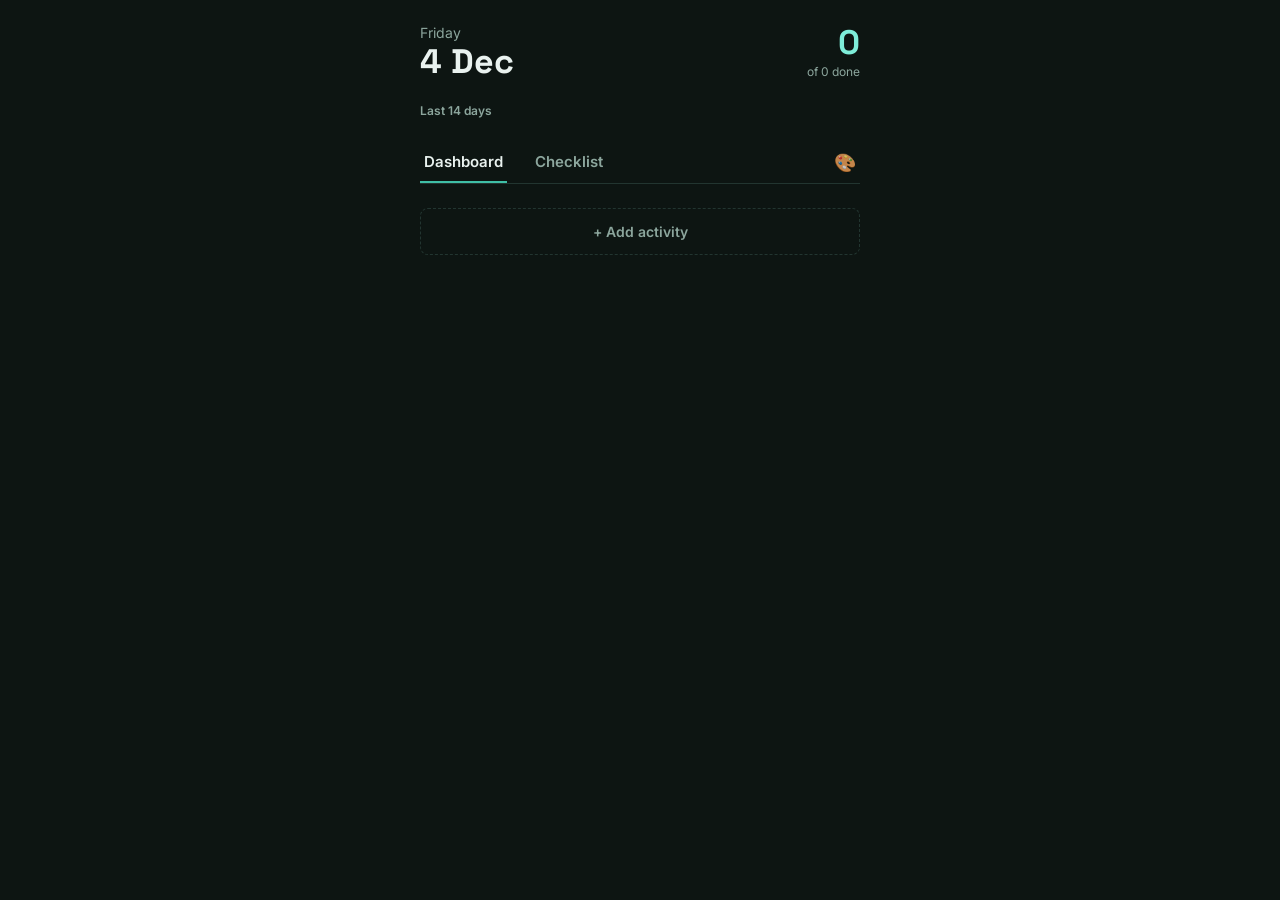
<file: files/index.html>
<!DOCTYPE html>
<html lang="en">
<head>
<meta charset="UTF-8" />
<meta name="viewport" content="width=device-width, initial-scale=1.0, viewport-fit=cover" />
<title>Habit Tracker</title>

<!-- PWA: installable + themed status bar -->
<link rel="manifest" href="manifest.json" />
<meta name="theme-color" content="#0D1512" />
<link rel="icon" href="icons/icon-192.png" />
<link rel="apple-touch-icon" href="icons/icon-192.png" />
<meta name="apple-mobile-web-app-capable" content="yes" />
<meta name="apple-mobile-web-app-status-bar-style" content="black-translucent" />
<meta name="apple-mobile-web-app-title" content="Habits" />

<link rel="stylesheet" href="style.css" />
<link rel="preconnect" href="https://fonts.googleapis.com" />
<link rel="preconnect" href="https://fonts.gstatic.com" crossorigin />
<link href="https://fonts.googleapis.com/css2?family=Space+Grotesk:wght@400;500;700&family=Inter:wght@400;500;600&display=swap" rel="stylesheet" />
</head>
<body>

  <div class="app">

    <!-- ===== HEADER ===== -->
    <header class="app-header">
      <div class="date-block">
        <div class="day-name" id="dayName">Tuesday</div>
        <div class="date-number" id="dateNumber">15 Sep</div>
      </div>
      <div class="streak-block">
        <div class="streak-count" id="todayCount">0</div>
        <div class="streak-label" id="todayTotal">of 0 done</div>
      </div>
    </header>

    <!-- ===== WORM GRAPH ===== -->
    <section class="worm-section">
      <h2 class="section-label">Last 14 days</h2>
      <div id="wormGraph"></div>
    </section>

    <!-- ===== TAB NAV ===== -->
    <nav class="tab-nav">
      <button class="tab-btn active" data-tab="dashboard">Dashboard</button>
      <button class="tab-btn" data-tab="checklist">Checklist</button>
      <button class="settings-btn" id="settingsBtn" aria-label="Colors">🎨</button>
    </nav>

    <!-- ===== DASHBOARD TAB ===== -->
    <main class="tab-panel active" id="dashboard-panel">

      <ul class="activity-list" id="activityList">
        <!-- Activity rows injected here by app.js -->
      </ul>

      <div class="empty-state" id="emptyState" hidden>
        <p>No activities yet.</p>
        <p class="empty-sub">Tap "+ Add activity" to start tracking something.</p>
      </div>

      <button class="add-activity-btn" id="addActivityBtn">+ Add activity</button>

    </main>

    <!-- ===== CHECKLIST TAB ===== -->
    <main class="tab-panel" id="checklist-panel">

      <ul class="checklist-list" id="checklistList">
        <!-- Checklist rows injected here by app.js -->
      </ul>

      <div class="empty-state" id="checklistEmptyState" hidden>
        <p>Nothing on your checklist.</p>
        <p class="empty-sub">Tap "+ Add task" for a one-off thing with a due date.</p>
      </div>

      <button class="add-activity-btn" id="addChecklistBtn">+ Add task</button>

    </main>

  </div>

  <!-- ===== COLOR SETTINGS ===== -->
  <div class="detail-overlay" id="settingsOverlay" hidden>
    <div class="detail-header">
      <button class="detail-back-btn" id="settingsBackBtn">&larr; Back</button>
      <h2 class="detail-title">Colors</h2>
    </div>

    <p class="settings-hint">Tap any swatch to change it. Changes preview instantly and save automatically.</p>

    <div class="color-setting-list" id="colorSettingList">
      <!-- Rows injected by app.js -->
    </div>

    <button class="reset-theme-btn" id="resetThemeBtn">Reset to default theme</button>
  </div>

  <!-- ===== ACTIVITY DETAIL VIEW (calendar heatmap) ===== -->
  <div class="detail-overlay" id="detailOverlay" hidden>
    <div class="detail-header">
      <button class="detail-back-btn" id="detailBackBtn">&larr; Back</button>
      <h2 class="detail-title" id="detailActivityName">Activity</h2>
    </div>
    <div class="detail-stats" id="detailStats"></div>
    <div class="heatmap-legend">
      <span>Less</span>
      <div class="legend-swatch empty"></div>
      <div class="legend-swatch filled"></div>
      <span>More</span>
    </div>
    <div class="heatmap-scroll">
      <div class="heatmap-container" id="heatmapContainer"></div>
    </div>
  </div>

  <!-- ===== ADD / EDIT CHECKLIST MODAL ===== -->
  <div class="modal-overlay" id="checklistModal" hidden>
    <div class="modal">
      <h2 id="checklistModalTitle">Add task</h2>

      <label class="modal-label">Task</label>
      <input type="text" id="checklistTaskInput" placeholder="e.g. Renew gym membership" maxlength="80" autocomplete="off" />

      <label class="modal-label">Due date</label>
      <input type="date" id="checklistDueDateInput" autocomplete="off" />

      <label class="modal-label">Reminder time (optional)</label>
      <input type="time" id="checklistReminderTimeInput" autocomplete="off" />

      <label class="modal-label">Reminder message (optional)</label>
      <input type="text" id="checklistReminderMsgInput" placeholder="Defaults to the task name" maxlength="100" autocomplete="off" />

      <div class="modal-actions">
        <button class="btn-secondary" id="deleteChecklistBtn" hidden>Delete</button>
        <div class="modal-actions-right">
          <button class="btn-text" id="cancelChecklistModalBtn">Cancel</button>
          <button class="btn-primary" id="saveChecklistBtn">Save</button>
        </div>
      </div>
    </div>
  </div>

  <!-- ===== ADD / EDIT ACTIVITY MODAL ===== -->
  <div class="modal-overlay" id="activityModal" hidden>
    <div class="modal">
      <h2 id="modalTitle">Add activity</h2>
      <input type="text" id="activityNameInput" placeholder="e.g. Drink 2L water" maxlength="60" autocomplete="off" />
      <div class="modal-actions">
        <button class="btn-secondary" id="deleteActivityBtn" hidden>Delete</button>
        <div class="modal-actions-right">
          <button class="btn-text" id="cancelModalBtn">Cancel</button>
          <button class="btn-primary" id="saveActivityBtn">Save</button>
        </div>
      </div>
    </div>
  </div>

  <script src="config.js"></script>
  <script src="app.js"></script>
</body>
</html>
</file>
<file: files/style.css>
/* ============================================================
   THEME VARIABLES
   These will become live-editable in Phase 7 (color settings).
   For now they hold your chosen dark + teal starting theme.
   ============================================================ */
:root {
  --color-bg: #0D1512;
  --color-surface: #131E1A;
  --color-border: #223530;
  --color-accent: #3FBFA6;
  --color-accent-glow: #7EEDD9;
  --color-text: #E9F2EF;
  --color-text-muted: #8CA69D;
  --color-danger: #E07A6B;

  --font-display: 'Space Grotesk', sans-serif;
  --font-body: 'Inter', sans-serif;
}

* {
  box-sizing: border-box;
}

html, body {
  margin: 0;
  padding: 0;
  background: var(--color-bg);
  color: var(--color-text);
  font-family: var(--font-body);
  -webkit-tap-highlight-color: transparent;
}

.app {
  max-width: 480px;
  margin: 0 auto;
  min-height: 100vh;
  padding: 24px 20px 100px;
}

/* ===== HEADER ===== */
.app-header {
  display: flex;
  justify-content: space-between;
  align-items: flex-end;
  margin-bottom: 24px;
}

.day-name {
  font-family: var(--font-body);
  font-size: 14px;
  color: var(--color-text-muted);
  margin-bottom: 4px;
}

.date-number {
  font-family: var(--font-display);
  font-size: 34px;
  font-weight: 700;
  line-height: 1;
}

.streak-block {
  text-align: right;
}

.streak-count {
  font-family: var(--font-display);
  font-size: 34px;
  font-weight: 700;
  color: var(--color-accent-glow);
  line-height: 1;
}

.streak-label {
  font-size: 12px;
  color: var(--color-text-muted);
  margin-top: 4px;
}

/* ===== WORM GRAPH ===== */
.worm-section {
  margin-bottom: 24px;
}

.section-label {
  font-size: 12px;
  font-weight: 600;
  color: var(--color-text-muted);
  margin: 0 0 8px;
}

.worm-svg .worm-line {
  fill: none;
  stroke: var(--color-accent);
  stroke-width: 2;
  stroke-linejoin: round;
  stroke-linecap: round;
}

.worm-svg .worm-fill {
  fill: var(--color-accent);
  opacity: 0.12;
}

.worm-svg .worm-dot {
  fill: var(--color-bg);
  stroke: var(--color-accent);
  stroke-width: 2;
}

.worm-svg .worm-dot.today {
  fill: var(--color-accent-glow);
  stroke: var(--color-accent-glow);
}

.worm-svg .worm-axis-label {
  fill: var(--color-text-muted);
  font-family: var(--font-body);
  font-size: 9px;
}

/* ===== TAB NAV ===== */
.tab-nav {
  display: flex;
  gap: 8px;
  margin-bottom: 20px;
  border-bottom: 1px solid var(--color-border);
}

.tab-btn {
  background: none;
  border: none;
  color: var(--color-text-muted);
  font-family: var(--font-body);
  font-size: 15px;
  font-weight: 600;
  padding: 10px 4px;
  margin-right: 16px;
  cursor: pointer;
  border-bottom: 2px solid transparent;
  transition: color 0.2s, border-color 0.2s;
}

.tab-btn.active {
  color: var(--color-text);
  border-bottom-color: var(--color-accent);
}

.settings-btn {
  background: none;
  border: none;
  font-size: 18px;
  cursor: pointer;
  margin-left: auto;
  padding: 6px 4px;
  opacity: 0.8;
}

/* ===== COLOR SETTINGS ===== */
.settings-hint {
  font-size: 13px;
  color: var(--color-text-muted);
  margin: 0 0 20px;
  line-height: 1.5;
}

.color-setting-list {
  display: flex;
  flex-direction: column;
  gap: 4px;
}

.color-setting-row {
  display: flex;
  align-items: center;
  justify-content: space-between;
  padding: 14px 4px;
  border-bottom: 1px solid var(--color-border);
}

.color-setting-name {
  font-size: 14px;
  font-weight: 500;
}

.color-setting-desc {
  font-size: 12px;
  color: var(--color-text-muted);
  margin-top: 2px;
}

.color-setting-row input[type="color"] {
  width: 40px;
  height: 40px;
  border: 2px solid var(--color-border);
  border-radius: 10px;
  padding: 0;
  background: none;
  cursor: pointer;
}

/* Strip the default browser chrome around the swatch so it's just
   a clean rounded square of the chosen color. */
.color-setting-row input[type="color"]::-webkit-color-swatch-wrapper {
  padding: 0;
  border-radius: 8px;
}
.color-setting-row input[type="color"]::-webkit-color-swatch {
  border: none;
  border-radius: 8px;
}

.reset-theme-btn {
  width: 100%;
  background: transparent;
  border: 1px dashed var(--color-border);
  color: var(--color-text-muted);
  border-radius: 8px;
  padding: 14px;
  font-family: var(--font-body);
  font-size: 14px;
  font-weight: 600;
  cursor: pointer;
  margin-top: 24px;
}

.tab-panel {
  display: none;
}

.tab-panel.active {
  display: block;
}

/* ===== ACTIVITY LIST ===== */
.activity-list {
  list-style: none;
  margin: 0;
  padding: 0;
}

.activity-row {
  display: flex;
  align-items: center;
  gap: 14px;
  background: var(--color-surface);
  border-left: 3px solid var(--color-border);
  border-radius: 8px;
  padding: 16px 14px;
  margin-bottom: 10px;
  transition: border-color 0.25s, background 0.25s;
}

.activity-row.done {
  border-left-color: var(--color-accent);
}

.activity-checkbox {
  width: 24px;
  height: 24px;
  min-width: 24px;
  border-radius: 6px;
  border: 2px solid var(--color-border);
  display: flex;
  align-items: center;
  justify-content: center;
  cursor: pointer;
  transition: background 0.2s, border-color 0.2s;
}

.activity-checkbox.checked {
  background: var(--color-accent);
  border-color: var(--color-accent);
}

.activity-checkbox svg {
  width: 14px;
  height: 14px;
  opacity: 0;
  transition: opacity 0.15s;
}

.activity-checkbox.checked svg {
  opacity: 1;
}

.activity-name {
  flex: 1;
  font-size: 15px;
  font-weight: 500;
  cursor: pointer;
}

/* ===== ACTIVITY DETAIL OVERLAY ===== */
.detail-overlay {
  position: fixed;
  inset: 0;
  background: var(--color-bg);
  z-index: 90;
  padding: 24px 20px calc(24px + env(safe-area-inset-bottom));
  overflow-y: auto;
}

.detail-overlay[hidden] {
  display: none;
}

.detail-header {
  display: flex;
  align-items: center;
  gap: 16px;
  margin-bottom: 20px;
}

.detail-back-btn {
  background: none;
  border: none;
  color: var(--color-accent);
  font-family: var(--font-body);
  font-size: 14px;
  font-weight: 600;
  cursor: pointer;
  padding: 4px 0;
}

.detail-title {
  font-family: var(--font-display);
  font-size: 20px;
  margin: 0;
}

.detail-stats {
  display: flex;
  gap: 24px;
  margin-bottom: 20px;
}

.detail-stat-value {
  font-family: var(--font-display);
  font-size: 24px;
  font-weight: 700;
  color: var(--color-accent-glow);
  line-height: 1;
}

.detail-stat-label {
  font-size: 11px;
  color: var(--color-text-muted);
  margin-top: 4px;
}

.heatmap-legend {
  display: flex;
  align-items: center;
  gap: 6px;
  font-size: 11px;
  color: var(--color-text-muted);
  margin-bottom: 12px;
}

.legend-swatch {
  width: 11px;
  height: 11px;
  border-radius: 3px;
  border: 1px solid var(--color-border);
}

.legend-swatch.filled {
  background: var(--color-accent);
  border-color: var(--color-accent);
}

.heatmap-scroll {
  overflow-x: auto;
  padding-bottom: 8px;
}

.heatmap-container {
  display: inline-flex;
  gap: 3px;
}

.heatmap-week {
  display: flex;
  flex-direction: column;
  gap: 3px;
}

.heatmap-cell {
  width: 12px;
  height: 12px;
  border-radius: 3px;
  border: 1px solid var(--color-border);
  background: transparent;
}

.heatmap-cell.filled {
  background: var(--color-accent);
  border-color: var(--color-accent);
}

.heatmap-cell.future {
  border-color: transparent;
}

.heatmap-month-label {
  font-size: 10px;
  color: var(--color-text-muted);
  height: 14px;
}

.activity-row.done .activity-name {
  color: var(--color-text-muted);
}

.activity-menu-btn {
  background: none;
  border: none;
  color: var(--color-text-muted);
  font-size: 18px;
  cursor: pointer;
  padding: 4px 8px;
}

/* ===== EMPTY STATE ===== */
.empty-state {
  text-align: center;
  padding: 60px 20px;
  color: var(--color-text-muted);
}

.empty-sub {
  font-size: 13px;
  margin-top: 4px;
}

.coming-soon {
  color: var(--color-text-muted);
  text-align: center;
  padding: 60px 20px;
}

/* ===== CHECKLIST ===== */
.checklist-list {
  list-style: none;
  margin: 0;
  padding: 0;
}

.checklist-row {
  display: flex;
  align-items: flex-start;
  gap: 14px;
  background: var(--color-surface);
  border-left: 3px solid var(--color-border);
  border-radius: 8px;
  padding: 16px 14px;
  margin-bottom: 10px;
  cursor: pointer;
  transition: border-color 0.25s;
}

.checklist-row.done {
  border-left-color: var(--color-accent);
}

.checklist-row.overdue {
  border-left-color: var(--color-danger);
}

.checklist-checkbox {
  width: 24px;
  height: 24px;
  min-width: 24px;
  margin-top: 2px;
  border-radius: 6px;
  border: 2px solid var(--color-border);
  display: flex;
  align-items: center;
  justify-content: center;
  cursor: pointer;
  transition: background 0.2s, border-color 0.2s;
}

.checklist-checkbox.checked {
  background: var(--color-accent);
  border-color: var(--color-accent);
}

.checklist-checkbox svg {
  width: 14px;
  height: 14px;
  opacity: 0;
  transition: opacity 0.15s;
}

.checklist-checkbox.checked svg {
  opacity: 1;
}

.checklist-body {
  flex: 1;
  min-width: 0;
}

.checklist-task {
  font-size: 15px;
  font-weight: 500;
}

.checklist-row.done .checklist-task {
  color: var(--color-text-muted);
  text-decoration: line-through;
}

.checklist-meta {
  display: flex;
  gap: 10px;
  margin-top: 6px;
  font-size: 12px;
  color: var(--color-text-muted);
}

.checklist-row.overdue .checklist-due {
  color: var(--color-danger);
  font-weight: 600;
}

.checklist-countdown {
  padding: 1px 7px;
  border-radius: 20px;
  border: 1px solid var(--color-border);
  font-weight: 600;
}

.checklist-countdown.urgent {
  color: var(--color-accent-glow);
  border-color: var(--color-accent-glow);
}

.checklist-countdown.danger {
  color: var(--color-danger);
  border-color: var(--color-danger);
}

/* ===== MODAL FIELD LABELS (checklist form) ===== */
.modal-label {
  display: block;
  font-size: 12px;
  font-weight: 600;
  color: var(--color-text-muted);
  margin-bottom: 6px;
}

.modal input[type="date"],
.modal input[type="time"] {
  width: 100%;
  background: var(--color-bg);
  border: 1px solid var(--color-border);
  border-radius: 8px;
  padding: 12px 14px;
  color: var(--color-text);
  font-family: var(--font-body);
  font-size: 15px;
  margin-bottom: 18px;
  color-scheme: dark;
}

.modal input[type="date"]:focus,
.modal input[type="time"]:focus {
  outline: none;
  border-color: var(--color-accent);
}

/* Some browsers ignore autocomplete="off" and still paint a
   white/yellow highlight over autofilled fields. This forces the
   fill color back to the theme regardless, using a very long
   transition trick to stop the flash of the browser's own color. */
.modal input:-webkit-autofill,
.modal input:-webkit-autofill:hover,
.modal input:-webkit-autofill:focus {
  -webkit-text-fill-color: var(--color-text);
  -webkit-box-shadow: 0 0 0px 1000px var(--color-bg) inset;
  transition: background-color 9999s ease-in-out 0s;
}

/* ===== ADD BUTTON ===== */
.add-activity-btn {
  width: 100%;
  background: transparent;
  border: 1px dashed var(--color-border);
  color: var(--color-text-muted);
  border-radius: 8px;
  padding: 14px;
  font-family: var(--font-body);
  font-size: 14px;
  font-weight: 600;
  cursor: pointer;
  margin-top: 4px;
  transition: border-color 0.2s, color 0.2s;
}

.add-activity-btn:active {
  border-color: var(--color-accent);
  color: var(--color-accent);
}

/* ===== MODAL ===== */
.modal-overlay {
  position: fixed;
  inset: 0;
  background: rgba(0, 0, 0, 0.6);
  display: flex;
  align-items: flex-end;
  justify-content: center;
  z-index: 100;
}

/* This rule must come after the one above so it wins the cascade.
   Without it, the "hidden" attribute set by app.js has no effect,
   because the .modal-overlay rule's "display: flex" overrides it,
   leaving an invisible full-screen layer blocking every tap. */
.modal-overlay[hidden] {
  display: none;
}

.modal {
  background: var(--color-surface);
  width: 100%;
  max-width: 480px;
  border-radius: 16px 16px 0 0;
  padding: 24px 20px calc(24px + env(safe-area-inset-bottom));
}

.modal h2 {
  font-family: var(--font-display);
  font-size: 20px;
  margin: 0 0 16px;
}

.modal input[type="text"] {
  width: 100%;
  background: var(--color-bg);
  border: 1px solid var(--color-border);
  border-radius: 8px;
  padding: 12px 14px;
  color: var(--color-text);
  font-family: var(--font-body);
  font-size: 15px;
  margin-bottom: 20px;
}

.modal input[type="text"]:focus {
  outline: none;
  border-color: var(--color-accent);
}

.modal-actions {
  display: flex;
  justify-content: space-between;
  align-items: center;
}

.modal-actions-right {
  display: flex;
  gap: 16px;
  margin-left: auto;
}

.btn-primary {
  background: var(--color-accent);
  color: #08110E;
  border: none;
  border-radius: 8px;
  padding: 10px 20px;
  font-weight: 600;
  cursor: pointer;
}

.btn-text {
  background: none;
  border: none;
  color: var(--color-text-muted);
  font-weight: 600;
  cursor: pointer;
}

.btn-secondary {
  background: none;
  border: none;
  color: var(--color-danger);
  font-weight: 600;
  cursor: pointer;
}
</file>
